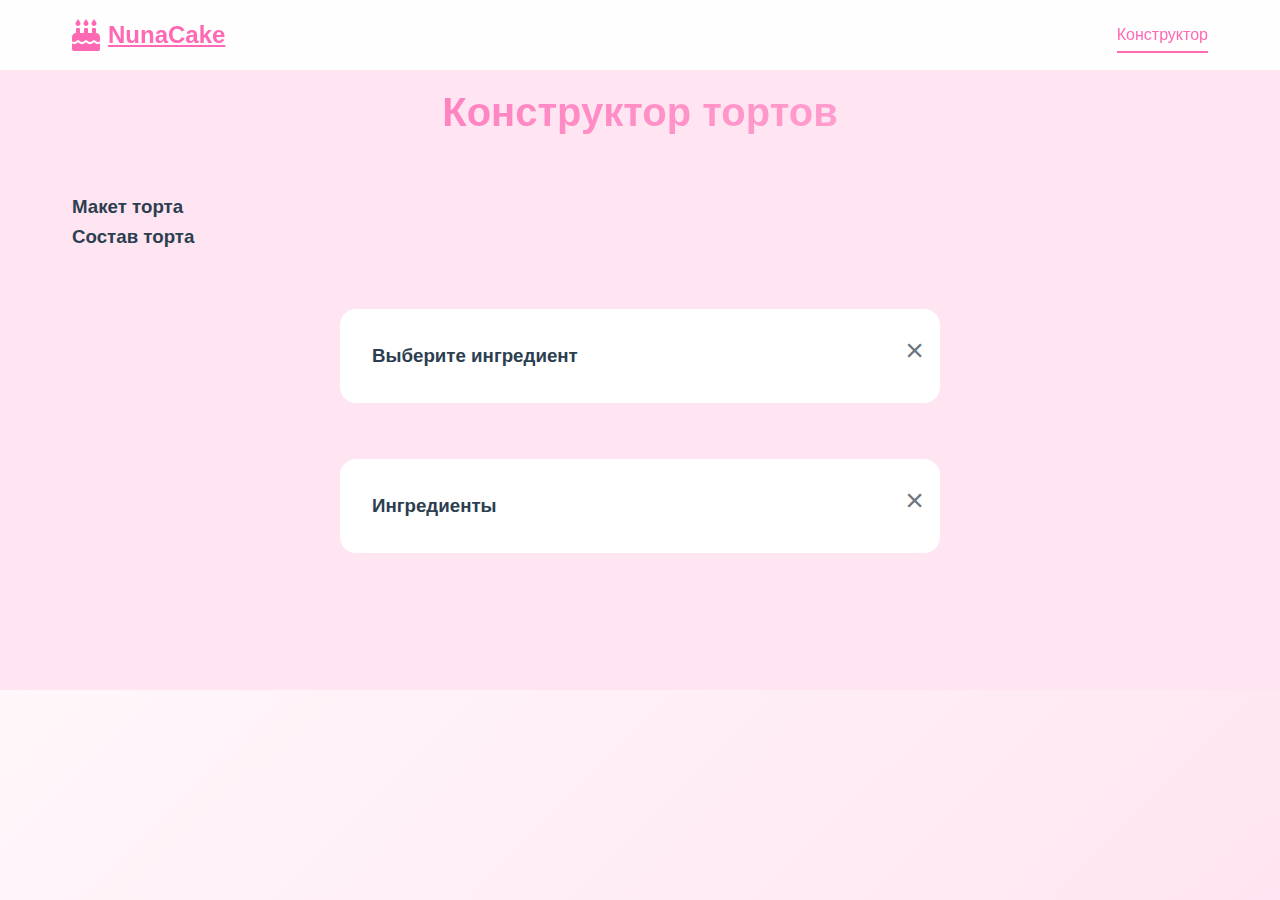
<file: constructor.html>
<!DOCTYPE html>
<html lang="ru">
<head>
    <meta charset="UTF-8">
    <meta name="viewport" content="width=device-width, initial-scale=1.0">
    <title>Конструктор тортов - NunaCake</title>
    <link rel="stylesheet" href="styles.css">
    <link rel="stylesheet" href="https://cdnjs.cloudflare.com/ajax/libs/font-awesome/6.0.0/css/all.min.css">
</head>
<body>
    <!-- Навигация -->
    <nav class="navbar">
        <div class="nav-container">
            <a href="index.html" class="nav-logo">
                <i class="fas fa-birthday-cake"></i>
                <span>NunaCake</span>
            </a>
            <div class="nav-menu">
                <a href="constructor.html" class="nav-link active">Конструктор</a>
            </div>
            <div class="nav-toggle">
                <span></span>
                <span></span>
                <span></span>
            </div>
        </div>
    </nav>

    <!-- Конструктор тортов -->
    <section class="cake-constructor">
        <div class="container">
            <h2 class="section-title">Конструктор тортов</h2>
            
            <!-- Настройки торта -->
            <div class="cake-settings" id="cakeSettings">
                <div class="setting-group">
                    <label>Количество коржей:</label>
                    <div class="number-input">
                        <button class="number-btn" onclick="changeLayers(-1)">-</button>
                        <span id="layerCount">3</span>
                        <button class="number-btn" onclick="changeLayers(1)">+</button>
                    </div>
                </div>
                <div class="setting-group">
                    <label>Диаметр торта (см):</label>
                    <div class="diameter-input">
                        <select id="diameterSelect">
                            <option value="16">16 см</option>
                            <option value="18" selected>18 см</option>
                            <option value="20">20 см</option>
                            <option value="22">22 см</option>
                            <option value="24">24 см</option>
                            <option value="26">26 см</option>
                        </select>
                    </div>
                </div>
                <button class="btn btn-primary" onclick="startConstructor()">Начать создание</button>
            </div>

            <!-- Основной конструктор -->
            <div class="constructor-main" id="constructorMain" style="display: none;">
                <div class="constructor-layout">
                    <!-- Центральная область с тортом -->
                    <div class="cake-preview-area">
                        <h3>Макет торта</h3>
                        <div class="cake-sketch" id="cakeSketch">
                            <!-- Реалистичный набросок торта -->
                        </div>
                    </div>

                    <!-- Правая панель с составом торта -->
                    <div class="cake-composition-panel">
                        <h3>Состав торта</h3>
                        <div class="composition-list" id="compositionList">
                            <!-- Список коржей и кремов будет добавлен динамически -->
                        </div>
                    </div>
                </div>
                
                <!-- Кнопка рецепта -->
                <div class="recipe-button-container" id="recipeButtonContainer" style="display: none;">
                    <button class="btn btn-primary recipe-btn" id="recipeBtn" onclick="showRecipe()">
                        <i class="fas fa-book-open"></i>
                        Показать рецепт
                    </button>
                </div>
                
                <!-- Нижняя секция с ингредиентами и рецептом -->
                <div class="bottom-section" id="bottomSection" style="display: none;">
                    <div class="bottom-layout">
                        <!-- Левая панель с точными количествами ингредиентов -->
                        <div class="ingredients-panel">
                            <h3>Точные количества ингредиентов</h3>
                            <div class="ingredients-list" id="ingredientsList">
                                <!-- Список ингредиентов будет добавлен динамически -->
                            </div>
                        </div>

                        <!-- Правая панель с рецептом -->
                        <div class="recipe-panel">
                            <h3>Рецепт приготовления</h3>
                            <div class="recipe-content" id="recipeContent">
                                <p>Нажмите кнопку "Показать рецепт" для получения подробных инструкций</p>
                            </div>
                        </div>
                    </div>
                </div>
            </div>

            <!-- Модальное окно выбора ингредиентов -->
            <div class="ingredient-modal" id="ingredientModal">
                <div class="modal-content">
                    <span class="close" onclick="closeIngredientModal()">&times;</span>
                    <h3 id="modalTitle">Выберите ингредиент</h3>
                    <div class="ingredient-grid" id="ingredientGrid">
                        <!-- Ингредиенты будут добавлены динамически -->
                    </div>
                </div>
            </div>

            <!-- Модальное окно с ингредиентами -->
            <div class="ingredients-modal" id="ingredientsModal">
                <div class="modal-content">
                    <span class="close" onclick="closeIngredientsModal()">&times;</span>
                    <h3 id="ingredientsModalTitle">Ингредиенты</h3>
                    <div class="ingredients-content">
                        <ul id="ingredientsModalList">
                            <!-- Список ингредиентов будет добавлен динамически -->
                        </ul>
                    </div>
                </div>
            </div>
        </div>
    </section>

    <script src="data.js"></script>
    <script src="script.js"></script>
</body>
</html>
</file>
<file: styles.css>
/* Основные стили и переменные */
:root {
    --primary-pink: #FFE5F1;
    --secondary-pink: #FFB6D9;
    --accent-pink: #FF69B4;
    --mint: #E8F5E8;
    --light-mint: #F0FFF0;
    --white: #FFFFFF;
    --light-gray: #F8F9FA;
    --text-dark: #2C3E50;
    --text-light: #6C757D;
    --shadow: 0 8px 32px rgba(0, 0, 0, 0.1);
    --shadow-hover: 0 12px 40px rgba(0, 0, 0, 0.15);
    --border-radius: 16px;
    --transition: all 0.3s cubic-bezier(0.4, 0, 0.2, 1);
}

* {
    margin: 0;
    padding: 0;
    box-sizing: border-box;
}

body {
    font-family: 'Inter', sans-serif;
    line-height: 1.6;
    color: var(--text-dark);
    background: linear-gradient(135deg, var(--white) 0%, var(--primary-pink) 100%);
    min-height: 100vh;
    overflow-x: hidden;
}

/* Навигация */
.navbar {
    position: fixed;
    top: 0;
    width: 100%;
    background: rgba(255, 255, 255, 0.95);
    backdrop-filter: blur(10px);
    z-index: 1000;
    padding: 1rem 0;
    transition: var(--transition);
}

.nav-container {
    max-width: 1200px;
    margin: 0 auto;
    padding: 0 2rem;
    display: flex;
    justify-content: space-between;
    align-items: center;
}

.nav-logo {
    display: flex;
    align-items: center;
    gap: 0.5rem;
    font-size: 1.5rem;
    font-weight: 700;
    color: var(--accent-pink);
}

.nav-logo i {
    font-size: 2rem;
}

.nav-menu {
    display: flex;
    gap: 2rem;
}

.nav-link {
    text-decoration: none;
    color: var(--text-dark);
    font-weight: 500;
    transition: var(--transition);
    position: relative;
}

.nav-link:hover,
.nav-link.active {
    color: var(--accent-pink);
}

.nav-link::after {
    content: '';
    position: absolute;
    bottom: -5px;
    left: 0;
    width: 0;
    height: 2px;
    background: var(--accent-pink);
    transition: var(--transition);
}

.nav-link:hover::after,
.nav-link.active::after {
    width: 100%;
}

.nav-toggle {
    display: none;
    flex-direction: column;
    cursor: pointer;
}

.nav-toggle span {
    width: 25px;
    height: 3px;
    background: var(--text-dark);
    margin: 3px 0;
    transition: var(--transition);
}

/* Главный экран */
.hero {
    min-height: 100vh;
    display: flex;
    align-items: center;
    padding: 120px 2rem 2rem;
    position: relative;
    overflow: hidden;
}

.hero-content {
    max-width: 1200px;
    margin: 0 auto;
    display: grid;
    grid-template-columns: 1fr 1fr;
    gap: 4rem;
    align-items: center;
}

.hero-title {
    font-size: 3.5rem;
    font-weight: 700;
    line-height: 1.2;
    margin-bottom: 1.5rem;
}

.title-line {
    display: block;
    opacity: 0;
    transform: translateY(30px);
    animation: fadeInUp 0.8s ease forwards;
}

.title-line:nth-child(2) {
    animation-delay: 0.2s;
}

.highlight {
    background: linear-gradient(135deg, var(--accent-pink), var(--secondary-pink));
    -webkit-background-clip: text;
    -webkit-text-fill-color: transparent;
    background-clip: text;
}

.hero-subtitle {
    font-size: 1.2rem;
    color: var(--text-light);
    margin-bottom: 2rem;
    opacity: 0;
    animation: fadeInUp 0.8s ease 0.4s forwards;
}

.hero-buttons {
    display: flex;
    gap: 1rem;
    opacity: 0;
    animation: fadeInUp 0.8s ease 0.6s forwards;
}

.btn {
    padding: 1rem 2rem;
    border: none;
    border-radius: var(--border-radius);
    font-weight: 600;
    text-decoration: none;
    cursor: pointer;
    transition: var(--transition);
    display: inline-block;
    text-align: center;
}

.btn-primary {
    background: linear-gradient(135deg, var(--accent-pink), var(--secondary-pink));
    color: white;
    box-shadow: var(--shadow);
}

.btn-primary:hover {
    transform: translateY(-2px);
    box-shadow: var(--shadow-hover);
}

.btn-secondary {
    background: transparent;
    color: var(--accent-pink);
    border: 2px solid var(--accent-pink);
}

.btn-secondary:hover {
    background: var(--accent-pink);
    color: white;
    transform: translateY(-2px);
}

.btn-small {
    padding: 0.5rem 1rem;
    font-size: 0.9rem;
}

.clear-btn {
    margin-top: 1rem;
    background: var(--light-gray);
    color: var(--text-light);
    border: 1px solid var(--text-light);
}

.clear-btn:hover {
    background: #e9ecef;
    color: var(--text-dark);
}

.hero-visual {
    display: flex;
    justify-content: center;
    align-items: center;
    opacity: 0;
    animation: fadeInUp 0.8s ease 0.8s forwards;
}

.floating-cake {
    position: relative;
    animation: float 6s ease-in-out infinite;
}

.cake-layer {
    width: 200px;
    height: 40px;
    background: linear-gradient(135deg, var(--secondary-pink), var(--accent-pink));
    border-radius: 20px;
    margin: 5px 0;
    box-shadow: var(--shadow);
}

.cake-layer:nth-child(2) {
    width: 180px;
    margin-left: 10px;
}

.cake-layer:nth-child(3) {
    width: 160px;
    margin-left: 20px;
}

/* Секции */
.container {
    max-width: 1200px;
    margin: 0 auto;
    padding: 0 2rem;
}

.section-title {
    font-size: 2.5rem;
    font-weight: 700;
    text-align: center;
    margin-bottom: 3rem;
    background: linear-gradient(135deg, var(--accent-pink), var(--secondary-pink));
    -webkit-background-clip: text;
    -webkit-text-fill-color: transparent;
    background-clip: text;
}

/* Популярные торты */
.popular-cakes {
    padding: 5rem 0;
    background: var(--light-mint);
}

.cakes-grid {
    display: grid;
    grid-template-columns: repeat(auto-fit, minmax(280px, 1fr));
    gap: 2rem;
}

.cake-card {
    background: white;
    border-radius: var(--border-radius);
    overflow: hidden;
    box-shadow: var(--shadow);
    transition: var(--transition);
    cursor: pointer;
}

.cake-card:hover {
    transform: translateY(-10px);
    box-shadow: var(--shadow-hover);
}

.cake-image {
    height: 200px;
    overflow: hidden;
}

.cake-image img {
    width: 100%;
    height: 100%;
    object-fit: cover;
    transition: var(--transition);
}

.cake-card:hover .cake-image img {
    transform: scale(1.1);
}

.cake-info {
    padding: 1.5rem;
}

.cake-info h3 {
    font-size: 1.3rem;
    font-weight: 600;
    margin-bottom: 0.5rem;
    color: var(--text-dark);
}

.cake-info p {
    color: var(--text-light);
    margin-bottom: 1rem;
}

/* Конструктор */
.cake-constructor {
    padding: 5rem 0;
    background: var(--primary-pink);
}

.constructor-content {
    display: grid;
    grid-template-columns: 1fr 1fr;
    gap: 3rem;
    margin-bottom: 3rem;
}

.constructor-controls {
    display: flex;
    flex-direction: column;
    gap: 2rem;
}

.control-group {
    background: white;
    padding: 1.5rem;
    border-radius: var(--border-radius);
    box-shadow: var(--shadow);
}

.control-group label {
    display: block;
    font-weight: 600;
    margin-bottom: 1rem;
    color: var(--text-dark);
}

.number-input {
    display: flex;
    align-items: center;
    gap: 1rem;
}

.number-btn {
    width: 40px;
    height: 40px;
    border: 2px solid var(--accent-pink);
    background: white;
    color: var(--accent-pink);
    border-radius: 50%;
    cursor: pointer;
    transition: var(--transition);
    font-weight: 600;
}

.number-btn:hover {
    background: var(--accent-pink);
    color: white;
}

#layerCount {
    font-size: 1.5rem;
    font-weight: 600;
    color: var(--text-dark);
    min-width: 30px;
    text-align: center;
}

.layer-options,
.cream-options {
    display: grid;
    grid-template-columns: repeat(auto-fit, minmax(120px, 1fr));
    gap: 0.5rem;
}

.option-btn {
    padding: 0.5rem;
    border: 2px solid var(--light-mint);
    background: white;
    border-radius: 8px;
    cursor: pointer;
    transition: var(--transition);
    font-size: 0.9rem;
}

.option-btn:hover,
.option-btn.selected {
    border-color: var(--accent-pink);
    background: var(--primary-pink);
    color: var(--accent-pink);
}

.constructor-preview {
    display: flex;
    justify-content: center;
    align-items: center;
    min-height: 400px;
}

.cake-preview {
    position: relative;
    display: flex;
    flex-direction: column;
    align-items: center;
    gap: 5px;
}

.preview-layer {
    width: 200px;
    height: 40px;
    border-radius: 20px;
    cursor: pointer;
    transition: var(--transition);
    position: relative;
}

.preview-layer:hover {
    transform: scale(1.05);
}

.preview-cream {
    width: 180px;
    height: 20px;
    border-radius: 10px;
    cursor: pointer;
    transition: var(--transition);
    position: relative;
}

.preview-cream:hover {
    transform: scale(1.05);
}

.recipe-output {
    background: white;
    border-radius: var(--border-radius);
    padding: 2rem;
    box-shadow: var(--shadow);
    margin-top: 2rem;
    display: none;
}

.recipe-output.show {
    display: block;
    animation: fadeInUp 0.5s ease;
}

/* Модальное окно */
.modal {
    display: none;
    position: fixed;
    z-index: 2000;
    left: 0;
    top: 0;
    width: 100%;
    height: 100%;
    background-color: rgba(0, 0, 0, 0.5);
    backdrop-filter: blur(5px);
}

.modal-content {
    background-color: white;
    margin: 5% auto;
    padding: 2rem;
    border-radius: var(--border-radius);
    width: 90%;
    max-width: 600px;
    position: relative;
    animation: modalSlideIn 0.3s ease;
}

.close {
    position: absolute;
    right: 1rem;
    top: 1rem;
    font-size: 2rem;
    cursor: pointer;
    color: var(--text-light);
    transition: var(--transition);
}

.close:hover {
    color: var(--accent-pink);
}

.modal-body h3 {
    margin-bottom: 1.5rem;
    color: var(--text-dark);
}

.recipe-content {
    display: grid;
    gap: 2rem;
}

.ingredients ul,
.instructions ol {
    padding-left: 1.5rem;
}

.ingredients li,
.instructions li {
    margin-bottom: 0.5rem;
    color: var(--text-light);
}

/* Анимации */
@keyframes fadeInUp {
    to {
        opacity: 1;
        transform: translateY(0);
    }
}

@keyframes float {
    0%, 100% {
        transform: translateY(0px);
    }
    50% {
        transform: translateY(-20px);
    }
}

@keyframes modalSlideIn {
    from {
        opacity: 0;
        transform: translateY(-50px);
    }
    to {
        opacity: 1;
        transform: translateY(0);
    }
}

/* Адаптивность */
@media (max-width: 768px) {
    .nav-menu {
        display: none;
    }
    
    .nav-toggle {
        display: flex;
    }
    
    .hero-content {
        grid-template-columns: 1fr;
        text-align: center;
        gap: 2rem;
    }
    
    .hero-title {
        font-size: 2.5rem;
    }
    
    .hero-buttons {
        flex-direction: column;
        align-items: center;
    }
    
    .constructor-content {
        grid-template-columns: 1fr;
        gap: 2rem;
    }
    
    .cakes-grid {
        grid-template-columns: 1fr;
    }
    
    .layer-options,
    .cream-options {
        grid-template-columns: repeat(2, 1fr);
    }
    
    .modal-content {
        margin: 10% auto;
        width: 95%;
        padding: 1.5rem;
    }
}

@media (max-width: 480px) {
    .container {
        padding: 0 1rem;
    }
    
    .hero {
        padding: 100px 1rem 2rem;
    }
    
    .hero-title {
        font-size: 2rem;
    }
    
    .section-title {
        font-size: 2rem;
    }
    
    .layer-options,
    .cream-options {
        grid-template-columns: 1fr;
    }
}
</file>
